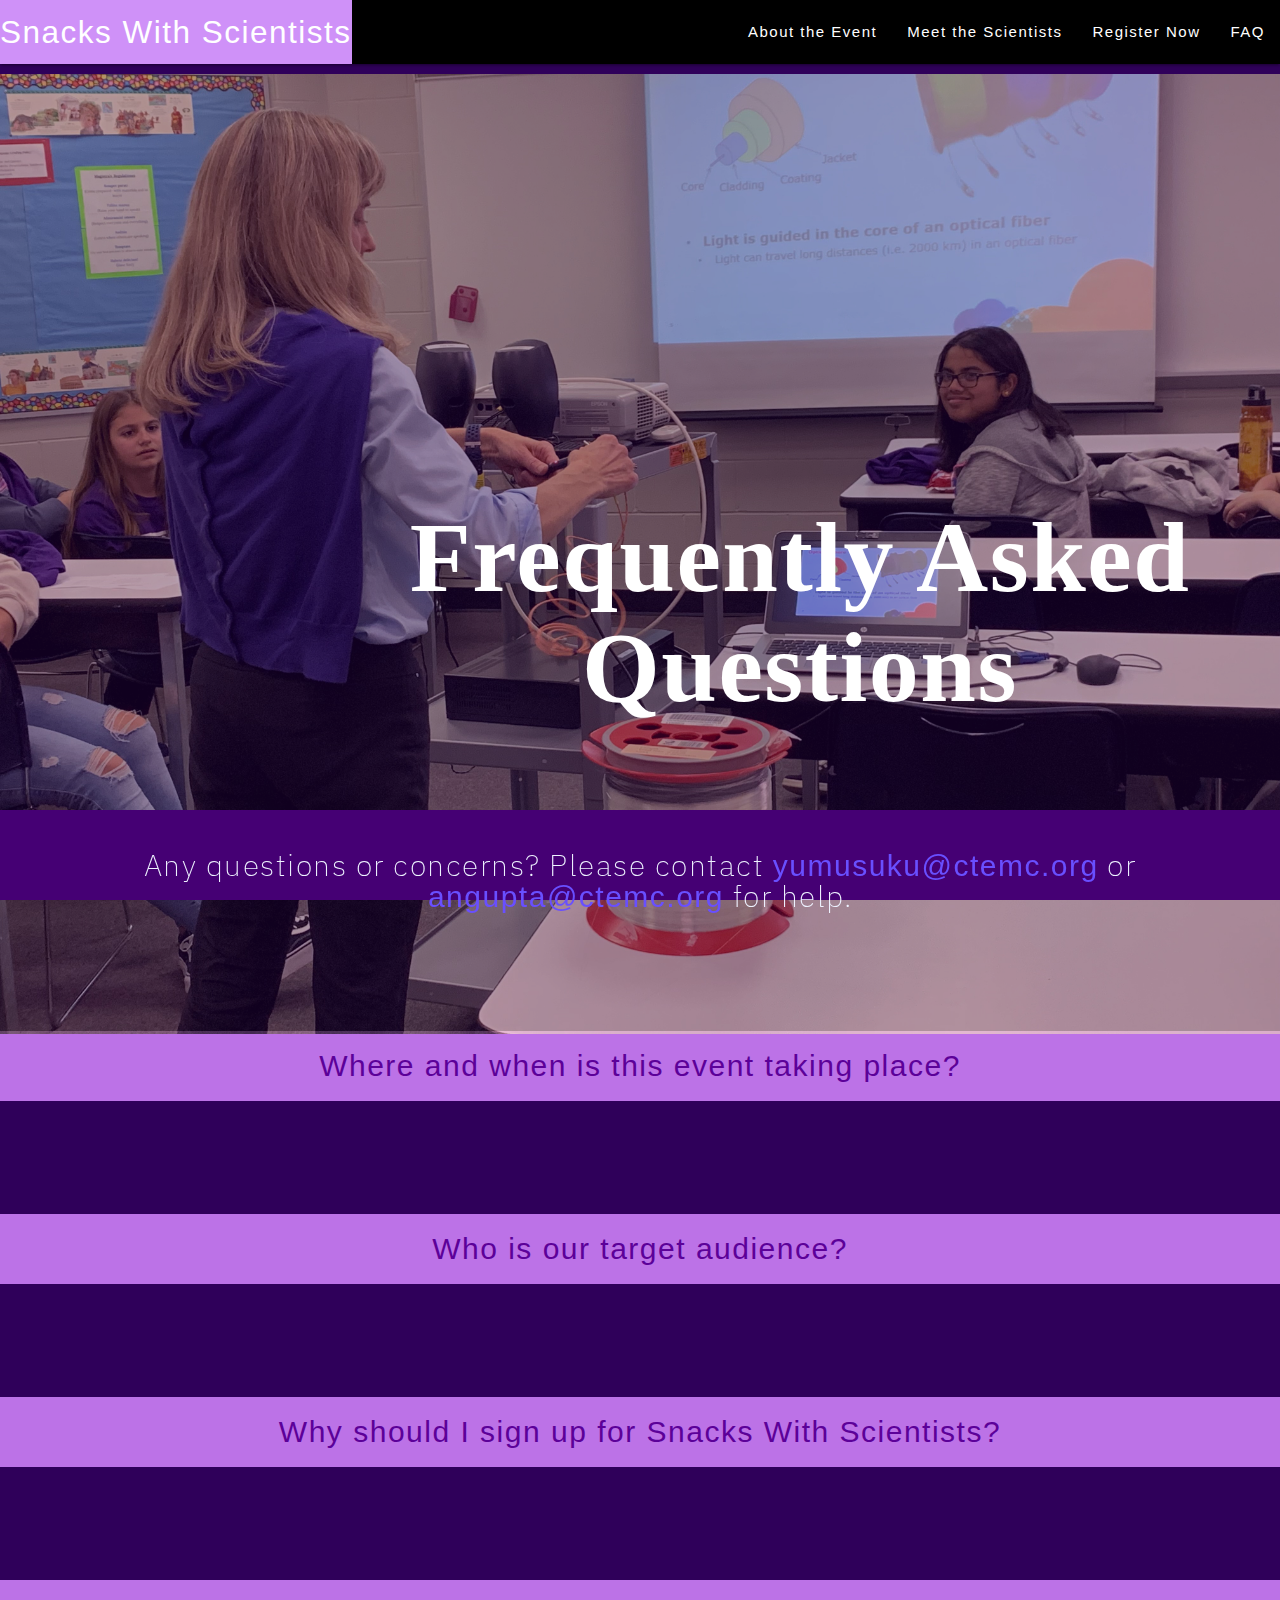
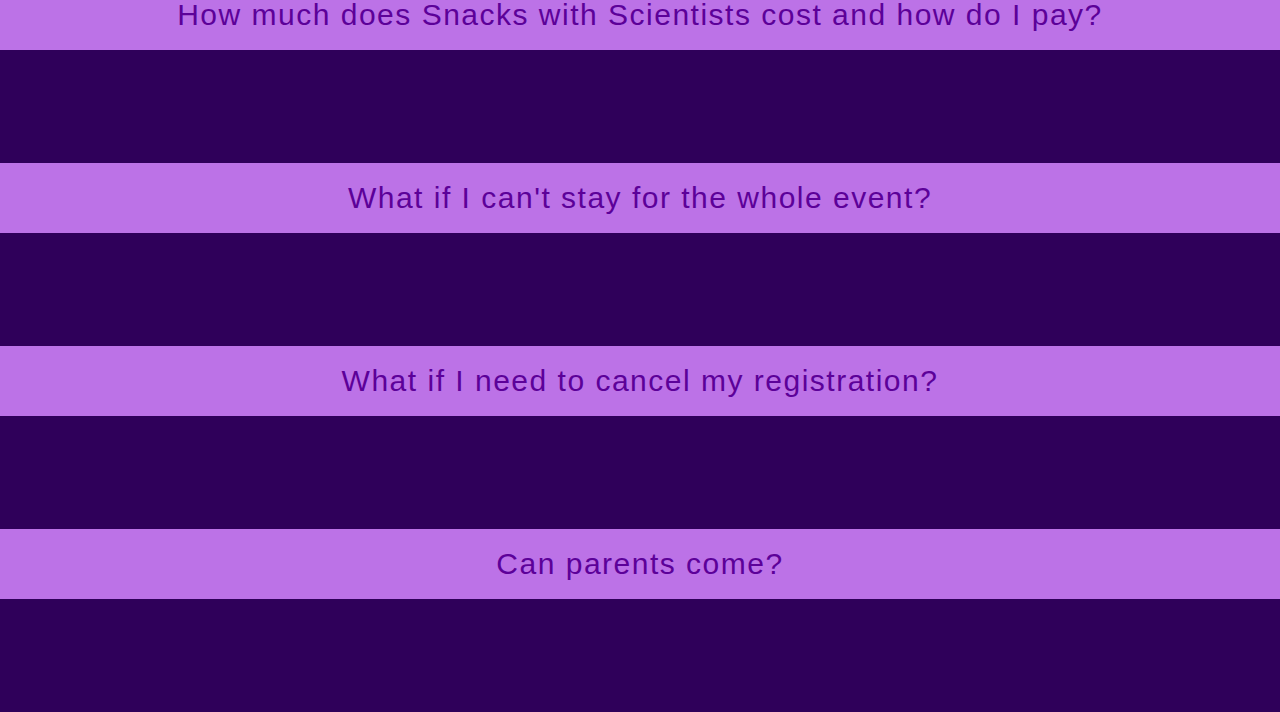
<file: html/faq.html>
<!DOCTYPE html>
<head>
    <link rel="preconnect" href="https://fonts.googleapis.com">
    <link rel="preconnect" href="https://fonts.gstatic.com" crossorigin>
    <link href="https://fonts.googleapis.com/css2?family=IBM+Plex+Sans:ital,wght@0,100;0,200;1,100;1,200&family=Josefin+Sans:ital,wght@0,100;0,200;0,300;0,400;0,500;0,600;0,700;1,100;1,200;1,300;1,400;1,500;1,600;1,700&family=Lexend:wght@100;200;300;400;500&family=Playfair+Display+SC:ital,wght@0,400;0,700;0,900;1,400;1,700;1,900&family=Poppins:ital,wght@0,100;0,200;0,300;1,100;1,200;1,300&display=swap" rel="stylesheet">

    <!--Import materialize.css via CDN link-->
    <link rel="stylesheet" href="https://cdnjs.cloudflare.com/ajax/libs/materialize/1.0.0/css/materialize.min.css">
    <!--Import custom css-->
    <link rel="stylesheet" href="../css/style.css">
    <!--Let browser know website is optimized for mobile-->
    <meta name="viewport" content="width=device-width, initial-scale=1.0"/>
    <title>FAQ</title>
</head>
<body>
    <!--Navigation Bar-->
    <div class="navbar-fixed">
        <nav>
          <div class="nav-wrapper nav">
            <a href="../index.html" class="brand-logo nav-logo">Snacks With Scientists</a>
            <ul id="nav-mobile" class="right hide-on-med-and-down">
              <li><a href="../html/about.html">About the Event</a></li>
              <li><a href="../html/scientists.html">Meet the Scientists</a></li>
              <li><a href="../html/register.html">Register Now</a></li>
              <li><a href="../html/faq.html">FAQ</a></li>
            </ul>
          </div>
        </nav>
      </div>

      <div id="header-image-menu">
        <img src="../img/IMG_1028.JPG">
        <h1 id="image-text">
          Frequently Asked Questions
        </h1>
        </div>

      <button class="accordion">Where and when is this event taking place?</button>
      <div class="panel">
          <p id="faq">This event is taking place on October 21st, 2022 at High Technology High School (765 Newman Springs Road, Lincroft, NJ). The event will run from 3:30 to 5:30</p>
      </div>

      <br>
      <br>
      <br>
      <br>
      <br>


      <button class="accordion">Who is our target audience?</button>
      <div class="panel">
          <p id="faq">This event is targeted towards 5th, 6th, 7th, and 8th grade girls who have a general or growing interest in STEM related fields!</p>
      </div>


      <br>
      <br>
      <br>
      <br>
      <br>


      <button class="accordion">Why should I sign up for Snacks With Scientists?</button>
      <div class="panel">
          <p id="faq">Snacks with Scientists is a perfect opportunity for you to connect with professionals in STEM related fields. At Snacks With Scientists, students will get to learn what it takes to pursue STEM, and all of its benefits!</p>
      </div>


      <br>
      <br>
      <br>
      <br>
      <br>


      <button class="accordion">How much does Snacks with Scientists cost and how do I pay?</button>
      <div class="panel">
          <p id="faq">Snacks for Scientists is totally free!</p>
      </div>


      <br>
      <br>
      <br>
      <br>
      <br>


      <button class="accordion">What if I can't stay for the whole event?</button>
      <div class="panel">
          <p id="faq">That's totally fine! Just let one either <a href="mailto:yumusku@ctemc.org" id="email">Yuvna Musuku</a>, <a href="mailto:angupta@ctemc.org" id="email">Anushka Gupta</a>, or <a href="mailto:gross@ctemc.org" id="email">Mrs. Sarah Gross</a>   know before the event! You can also tell one of the organizers at the event.</p>
      </div>
      <br>
      <br>
      <br>
      <br>
      <br>


      <button class="accordion">What if I need to cancel my registration?</button>
      <div class="panel">
          <p id="faq">There is no penalty for that! Just send an email to <a href="mailto:yumusku@ctemc.org" id="email">Yuvna Musuku</a>, <a href="mailto:angupta@ctemc.org" id="email">Anushka Gupta</a>, or <a href="mailto:gross@ctemc.org" id="email">Mrs. Sarah Gross</a>  before the event! </p>
      </div>
      <br>
      <br>
      <br>
      <br>
      <br>


      <button class="accordion">Can parents come?</button>
      <div class="panel">
          <p id="faq">Sorry, this event is only for 5th-8th grade girls only.</p>
      </div>
      <br>
    <br>
    <br>
    <br>
    <br>
    
    
    <footer id="footer">
        <p>Any questions or concerns? Please contact <a href="mailto:yumusuku@ctemc.org" id="email" target="_blank">yumusuku@ctemc.org</a> or <a href="mailto:angupta@ctemc.org" id="email" target="_blank">angupta@ctemc.org</a> for help.</p>
        
          </footer>
          <!--JavaScript & JQuery CDN links at end of body for optimized loading-->
          <script src="https://code.jquery.com/jquery-2.1.1.min.js"></script>
          <script src="https://cdnjs.cloudflare.com/ajax/libs/materialize/1.0.0/js/materialize.min.js"></script>
       
      <script src="../scripts/materializeScript.js"></script>        
</body>
</file>
<file: css/style.css>
* {
    font-family: 'Roboto', sans-serif;
    letter-spacing: 1.5px;
    color: #EEF2FF;
}

body, html {
    height: 100%;
    background-color: #2f005a ;
}

figcaption {
    text-align: center;
    margin: 3em;
}

h1 {
    font-family: 'Roboto', serif;
    font-weight: 700;
    font-size: 100px;
    text-align: center;
}

h2, h3 {
    font-family: 'Roboto', serif;
    font-weight: 400;
    text-align: center;
    margin-left: 5%;
    margin-right: 5%;
}

h3 {
    font-family: 'Roboto', serif;
    font-weight: 100;
    font-size: 35px;
    text-align: center;
    margin-left: 5%;
    margin-right: 5%;  
}


#catchphrase {
    font-family: 'Poppins';
    font-weight: 200;
    font-size: 40px;
}


#abt-button {
    background-color:#5a1bc0;
}

#abt-text {
    font-family: 'IBM Plex Sans';
    color: white;
}

h4 {
    font-family: 'Roboto', serif;
    font-weight: 400; 
    margin-left: 5%; 
    margin-right: 5%
}

p {
    font-size: 30px;
    line-height: 1;
    margin-left: 100px;
    margin-right: 100px;
    text-align: center;
    font-weight: 20px;
    letter-spacing: 1.5px;
}

.registration {
    font-size: 50px;
    line-height: 1;
    margin-left: 100px;
    margin-right: 100px;
    text-align: center;
    font-weight: 20px;
    letter-spacing: 1.5px;
}

ul {
    margin-left: 150px
}

ol {
    margin-left: 150px
}

p, table {
    font-family: 'IBM Plex Sans', sans-serif; 
    font-weight: 200
}
.brand-logo nav-logo {
    font-weight: 900
}

table {
    width: 50%;
    margin-left: auto;
    margin-right: auto;
    transition: opacity .3 .25s ease-out;
    will-change: opacity;
    border: 3px solid slategrey;
    box-shadow: 1em 1em 2em .25em rgba(0,0,0,.2);
}

table.is-visible {
    opacity: 1;
}

table thead {
    font-family: 'Lexend';
    font-weight: 500;
}

th, td {
    text-align: center;
}

.carousel {
    box-shadow: 1em 1em 2em .25em rgba(0,0,0,.2);
    height: 500px;
}

.carousel-item {
    /* Increase size of carousel */
    width: 350px !important;
    height: 350px !important;
    display: block;
    margin-top: -75px; /* Keep carousel centered in container */
    border-radius: .25em;
    box-shadow: 1em 1em 2em .25em rgba(0,0,0,.2);
}

.nav {
    background-color: #000000;
    font-family: 'Playfair Display SC';
}

.event-details {
    height: 100%;
    background-position: center;
    background-repeat: no-repeat;
    background-size: cover;
    position: relative;
    margin-top: 100px;
    box-shadow: 1em 1em 2em .25em rgba(255, 255, 255, 0.2);
    background-image: linear-gradient(rgba(187, 87, 245, 0.192), rgba(160, 77, 255, 0.5));
}

.faq {
    height: 25%;
    background-position: center;
    background-repeat: repeat;
    background-size: cover;
    position: relative;
    margin-top: 100px;
    box-shadow: 1em 1em 2em .25em rgba(0,0,0,.2);
    background-image: linear-gradient(rgba(0, 0, 0, 0.192), rgba(157, 160, 184, 0.5));
}

.accordion {
    background-color: rgb(188, 114, 231);
    color: rgb(92, 1, 153);
    cursor: pointer;
    padding: 18px;
    width: 100%;
    border: none;
    text-align: center;
    outline: none;
    font-size: 30px;
    transition: 0.4s;

  }
  
  .active, .accordion:hover {
    background-color: rgb(255, 255, 255);
  }
  
  .panel {
    padding: 0 18px;
    background-color: rgb(185, 123, 243);
    max-height: 0;
    overflow: hidden;
    transition: max-height 0.2s ease-out;

  }

.video-container {
    position: center;
    background-attachment: fixed;
    background-size: cover;
    background-repeat: no-repeat;
}

#faq {
    color:#2f005a;
    font-size: 35px;
}

#email {
    color:#694fff
}

footer {
    text-align: center;
    padding: 3px;
    background-color: rgb(99, 2, 163);
    color: white;
  }

  #page-container {
    position: relative;
    min-height: 100vh;
  }
  
  #content-wrap {
    padding-bottom: 2.5rem;    /* Footer height */
  }
  
    #footer {
        position: fixed;
        padding: 10px 10px 0px 10px;
        bottom: 0;
        width: 100%;
        /* Height of the footer*/
        height: 90px;
        text-align: center;
        color:white;
        background-color: rgb(69, 0, 116);

  }

  button{
    text-align:center;
}


#header-image-menu{
    top: 10px;
    position: relative;
}

#header-image-menu img{
    width:100%;
    margin: none;
    padding: none;
    opacity: 0.65;

}

#image-text {
    position: absolute;
    top: 40%;
    left: 25%;
    font-family: 'Roboto';
    text-align:center;
    color:#ffffff;
}
/*for all headers */
/* .mega-image {
    height: 70%;
    background-position: center;
    background-repeat: no-repeat;
    background-size: cover;
    position: relative;
}

.mega-image #index{
    background-image: linear-gradient(rgba(0, 0, 0, 0), rgba(238, 208, 250, 0)), url("../img/indeximage.JPG");
}

.mega-image .head-about{
    background-image: linear-gradient(rgba(0, 0, 0, 0.192), rgba(250, 232, 152, 0.5)), url("../images/condensed_milk_header.jpg");
}

.mega-image .head-faq{
    background-image: linear-gradient(rgba(0, 0, 0, 0.192), rgba(250, 232, 152, 0.5)), url("../images/condensed_milk_header.jpg");
}

.mega-image .head-register{
    background-image: linear-gradient(rgba(0, 0, 0, 0.192), rgba(250, 232, 152, 0.5)), url("../images/condensed_milk_header.jpg");
}

.mega-image .head-scientists{
    background-image: linear-gradient(rgba(0, 0, 0, 0.192), rgba(250, 232, 152, 0.5)), url("../images/condensed_milk_header.jpg");
}
 */


.nav a:hover {
    background-color: rgb(207, 145, 248);
}


.parallax-text-white {
    text-align: center;
    position: absolute;
    top: 40%;
    left: 50%;
    transform: translate(-50%, -50%);
    color:whitesmoke;
}

.carousel-item {
    /* Increase size of carousel */
    /* align: center; */
    width: 350px !important;
    height: 350px !important;
    display: block;
    margin-top: -75px; /* Keep carousel centered in container */
    border: 1em solid rgb(255, 255, 255);
    border-bottom: 8em solid rgb(255, 255, 255); /* Increase border bottom to account for different img sizes */
    border-radius: .25em;
    box-shadow: 1em 1em 2em .25em rgba(0,0,0,.2);
    visibility: visible;
}

.carousel {
    box-shadow: 1em 1em 2em .25em rgba(0,0,0,.2);
    height: 500px;
    visibility: visible;
}

            
.slider {
    width: 700px;
    margin: 0 auto 20px;
    text-align: center;
  }
  
  .slider .photos {
    position: relative;
    height: 433px;
  }
    
  .slider .photos img {
    width: 100%;
    position: absolute;
    left: 0;
    opacity: 0;
    transition: opacity 1s;
  }
      

              
.slider .photos img.shown {
    opacity: 1;
  }
      
  .prev:before,
.next:before {
  color: #fff;
  font-size: 100px;
  position: absolute;
  top: 35%;
  cursor: pointer;
}

.prev:before {
  content: '<';
  left: 0;
}

.next:before {
  content: '>';
  right: 0;
}

#flyer {
    align-self: center;
    margin-left: 450px;
    text-align: center;
}
</file>
